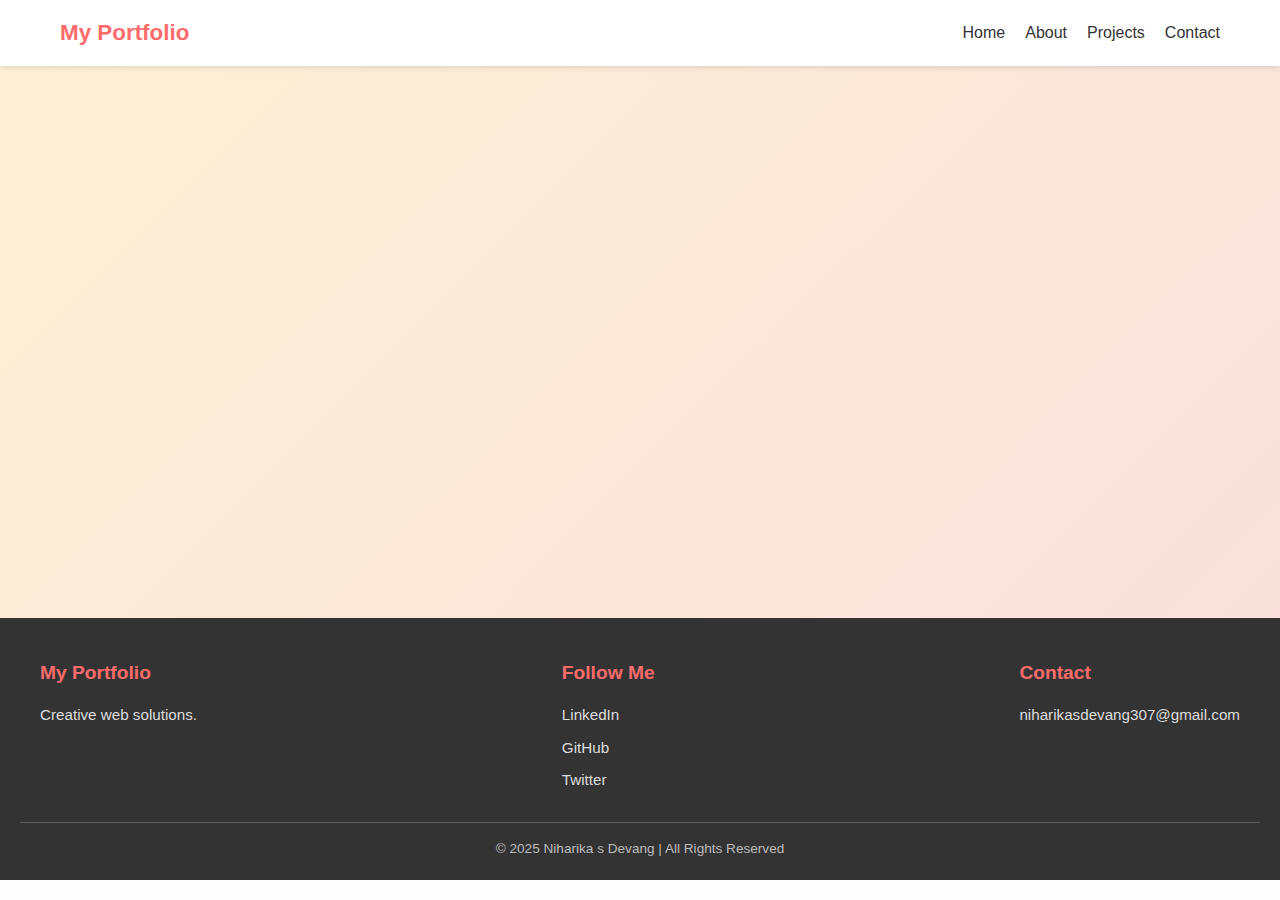
<file: index.html>
<!DOCTYPE html>
<html lang="en">
<head>
  <meta charset="UTF-8">
  <meta name="viewport" content="width=device-width, initial-scale=1.0">
  <title>My Portfolio</title>
  <link rel="stylesheet" href="style.css">
  <script defer src="script.js"></script>
</head>
<body>

  <!-- Navbar -->
  <header>
    <nav class="navbar">
      <div class="logo">My Portfolio</div>
      <ul class="nav-links" id="navLinks">
        <li><a href="index.html">Home</a></li>
        <li><a href="about.html">About</a></li>
        <li><a href="projects.html">Projects</a></li>
        <li><a href="contact.html">Contact</a></li>
      </ul>
      <div class="menu-toggle" id="menuToggle">&#9776;</div>
    </nav>
  </header>

  <!-- Hero Section -->
  <section class="hero">
    <div class="hero-content fade-in">
      <img src="profile pic.jpg" alt="Profile" class="profile-pic">
      <h1>Hello, I'm <span>Niharika s Devang</span></h1>
      <p>Frontend Developer | Web Designer | Problem Solver</p>
      <a href="projects.html" class="btn">View My Work</a>
    </div>
  </section>

  <!-- Footer -->
<footer>
  <div class="footer-container">
    <!-- Column 1 -->
    <div class="footer-section">
      <h3>My Portfolio</h3>
      <p>Creative web solutions.</p>
    </div>

    <!-- Column 2 -->
    <div class="footer-section">
      <h3>Follow Me</h3>
      <div class="social-links">
        <a href="https://linkedin.com" target="_blank">LinkedIn</a>
        <a href="https://github.com" target="_blank">GitHub</a>
        <a href="https://twitter.com" target="_blank">Twitter</a>
      </div>
    </div>

    <!-- Column 3 -->
    <div class="footer-section">
      <h3>Contact</h3>
      <p><a href="mailto:yourname@email.com">niharikasdevang307@gmail.com</a></p>
    </div>
  </div>

  <div class="footer-bottom">
    <p>&copy; 2025 Niharika s Devang | All Rights Reserved</p>
  </div>
</footer>

</body>
</html>
</file>
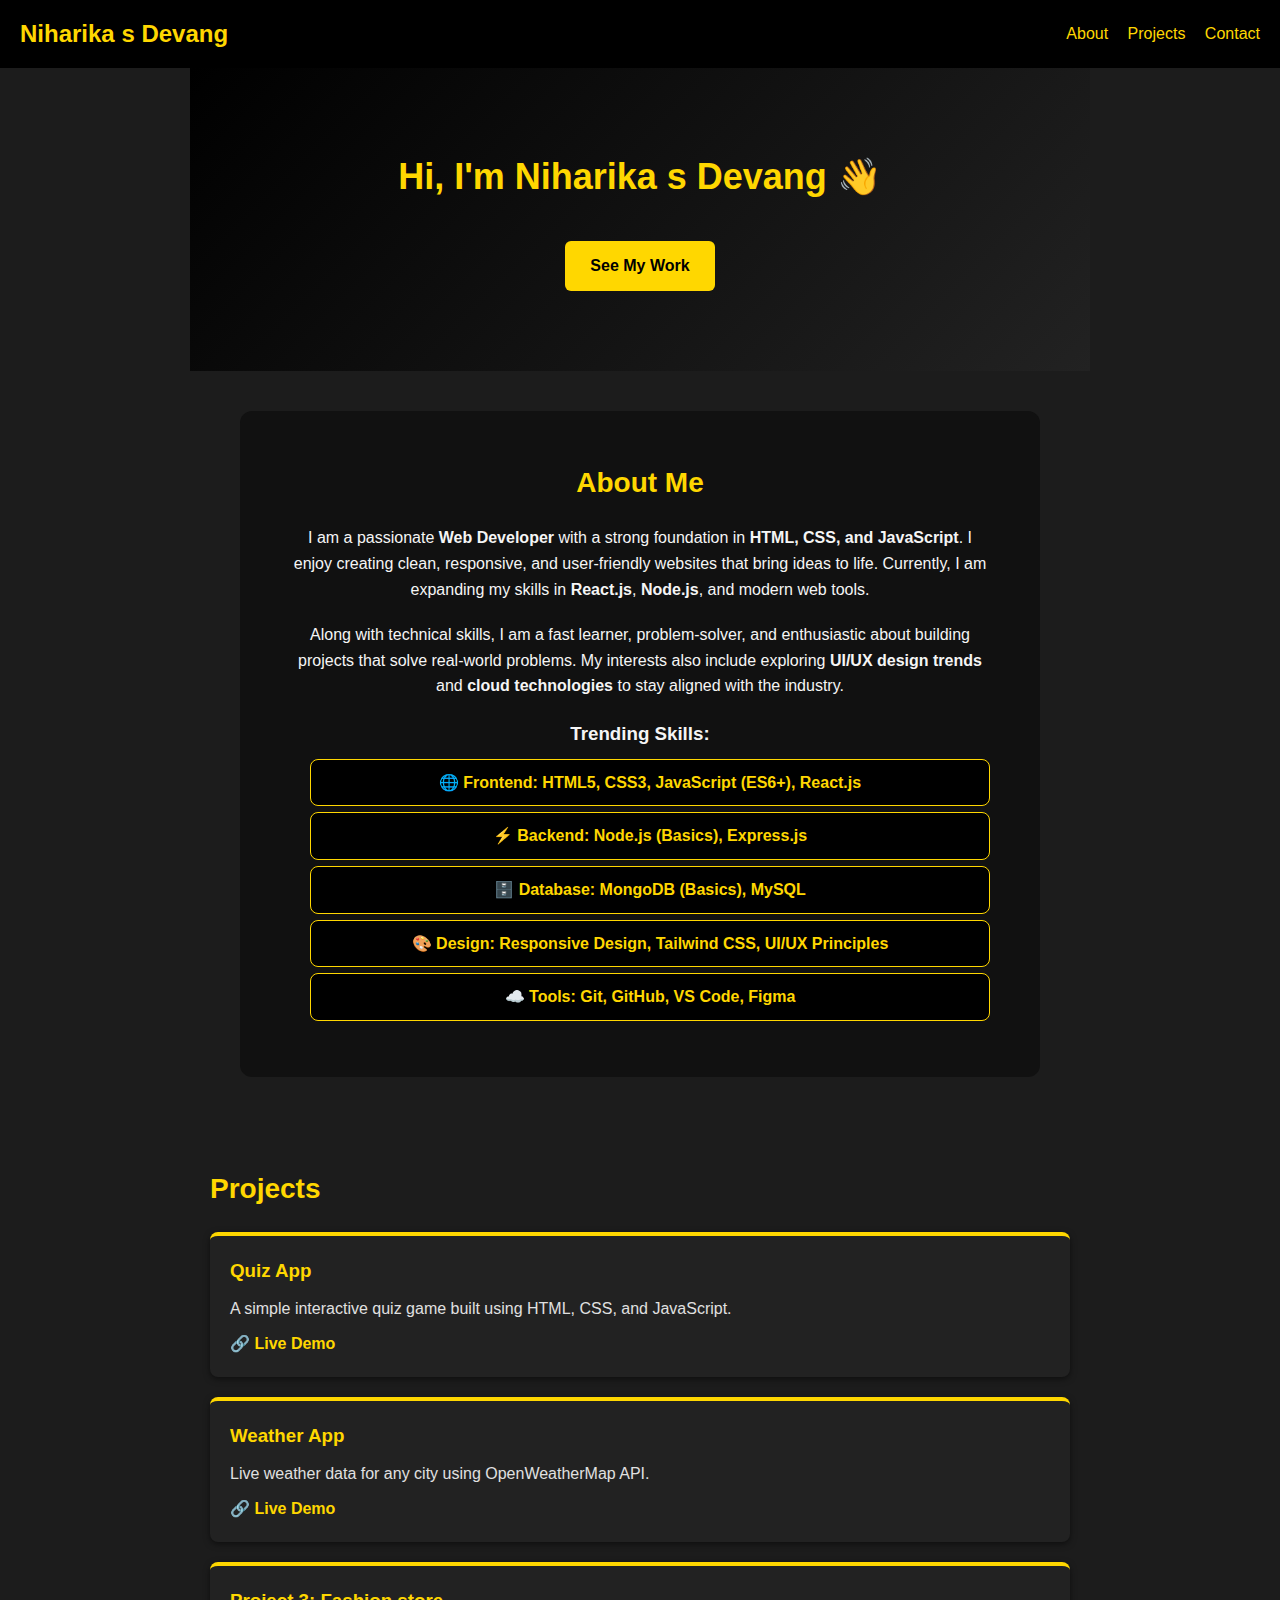
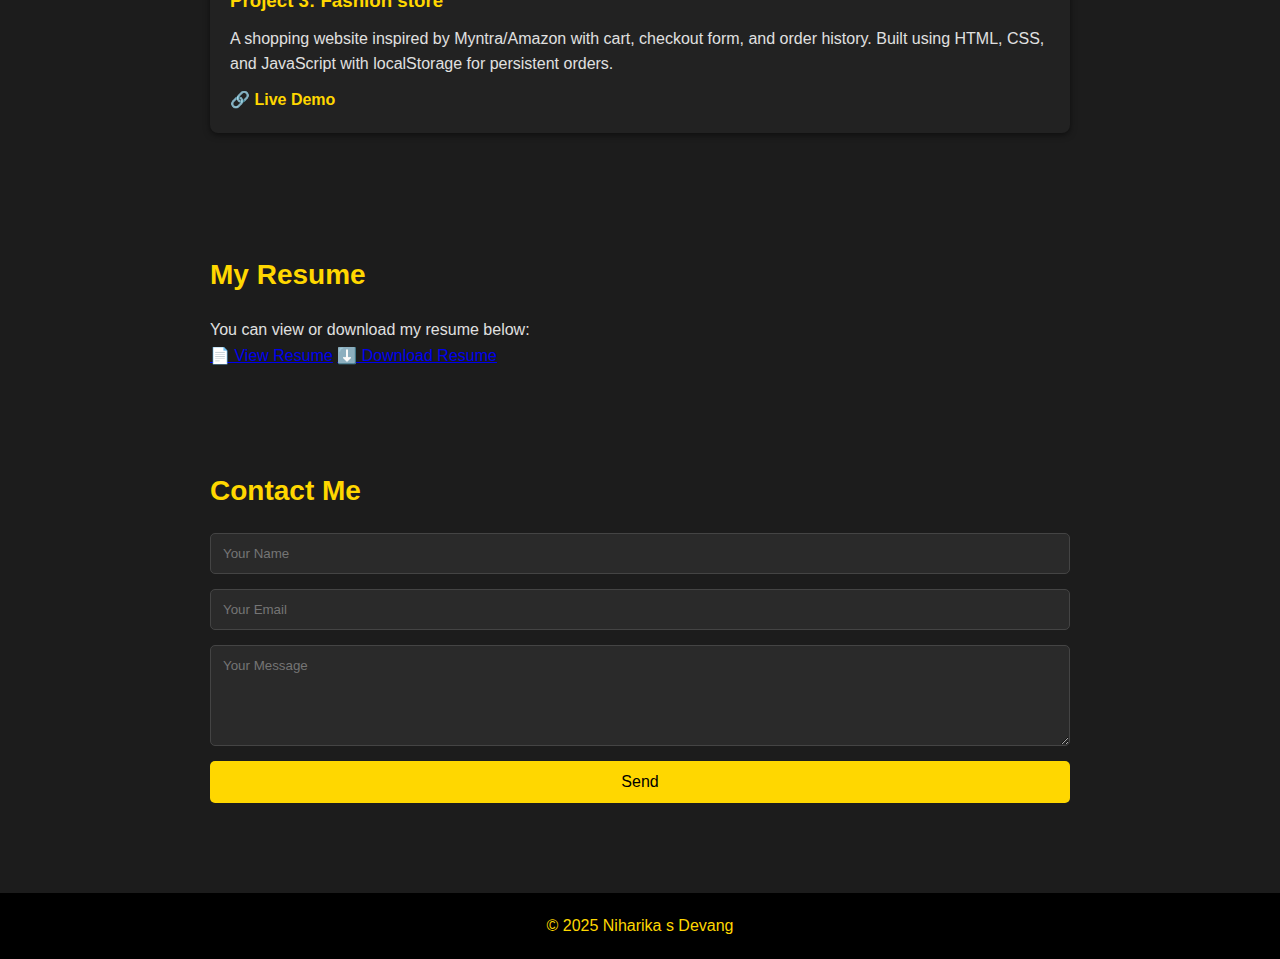
<file: project/index.html>
<!DOCTYPE html>
<html lang="en">
<head>
  <meta charset="UTF-8">
  <meta name="viewport" content="width=device-width, initial-scale=1.0">
  <title>My Portfolio</title>
  <!-- Link to CSS -->
  <link rel="stylesheet" href="style.css">
</head>
<body>
  <!-- Header with navigation -->
  <header>
    <h1>Niharika s Devang</h1>
    <nav>
      <a href="#about">About</a>
      <a href="#projects">Projects</a>
      <a href="#contact">Contact</a>
    </nav>
  </header>

  <!-- Hero Section -->
  <section class="hero">
    <h2>Hi, I'm Niharika s Devang 👋</h2>
    <a href="#projects">See My Work</a>
  </section>

  <!-- Placeholder sections (to be filled later) -->
  <section id="about">
  <h2>About Me</h2>
  <p>
    I am a passionate <strong>Web Developer</strong> with a strong foundation in 
    <strong>HTML, CSS, and JavaScript</strong>. I enjoy creating clean, responsive, 
    and user-friendly websites that bring ideas to life. Currently, I am expanding 
    my skills in <strong>React.js</strong>, <strong>Node.js</strong>, and modern web tools.
  </p>
  
  <p>
    Along with technical skills, I am a fast learner, problem-solver, and 
    enthusiastic about building projects that solve real-world problems. 
    My interests also include exploring <strong>UI/UX design trends</strong> 
    and <strong>cloud technologies</strong> to stay aligned with the industry.
  </p>
  
  <h3>Trending Skills:</h3>
  <ul>
    <li>🌐 Frontend: HTML5, CSS3, JavaScript (ES6+), React.js</li>
    <li>⚡ Backend: Node.js (Basics), Express.js</li>
    <li>🗄️ Database: MongoDB (Basics), MySQL</li>
    <li>🎨 Design: Responsive Design, Tailwind CSS, UI/UX Principles</li>
    <li>☁️ Tools: Git, GitHub, VS Code, Figma</li>
  </ul>
</section>


  <section id="projects">
     <h2>Projects</h2>

  <div class="project-card">
    <h3>Quiz App</h3>
    <p>A simple interactive quiz game built using HTML, CSS, and JavaScript.</p>
    <a href="projects/quiz app/index.html" target="_blank" class="btn">🔗 Live Demo</a>
  </div>

  <div class="project-card">
    <h3>Weather App</h3>
    <p>Live weather data for any city using OpenWeatherMap API.</p>
    <a href="projects/weather app/index.html" target="_blank" class="btn">🔗 Live Demo</a>
  </p>
  </div>

  <div class="project-card">
    <h3>Project 3: Fashion store</h3>
    <p>A shopping website inspired by Myntra/Amazon with cart, checkout form, and order history. Built using HTML, CSS, and JavaScript with localStorage for persistent orders.</p>
    <a href="projects/fashion store/index.html">🔗 Live Demo</a>
  </div>
  </section>
  <section id="resume">
  <h2>My Resume</h2>
  <p>You can view or download my resume below:</p>
  <a href="resume.pdf" target="_blank" class="btn">📄 View Resume</a>
  <a href="resume.pdf" download class="btn">⬇️ Download Resume</a>
</section>

  <!-- Contact Section -->
<section id="contact">
  <h2>Contact Me</h2>
  <form>
    <input type="text" placeholder="Your Name" required>
    <input type="email" placeholder="Your Email" required>
    <textarea placeholder="Your Message" rows="5" required></textarea>
    <button type="submit">Send</button>
  </form>
</section>
</p>
  </section>

  <!-- Footer -->
  <footer>
    <p>© 2025 Niharika s Devang</p>
  </footer>

  <!-- JavaScript file -->
  <script src="script.js"></script>
</body>
</html>
</file>
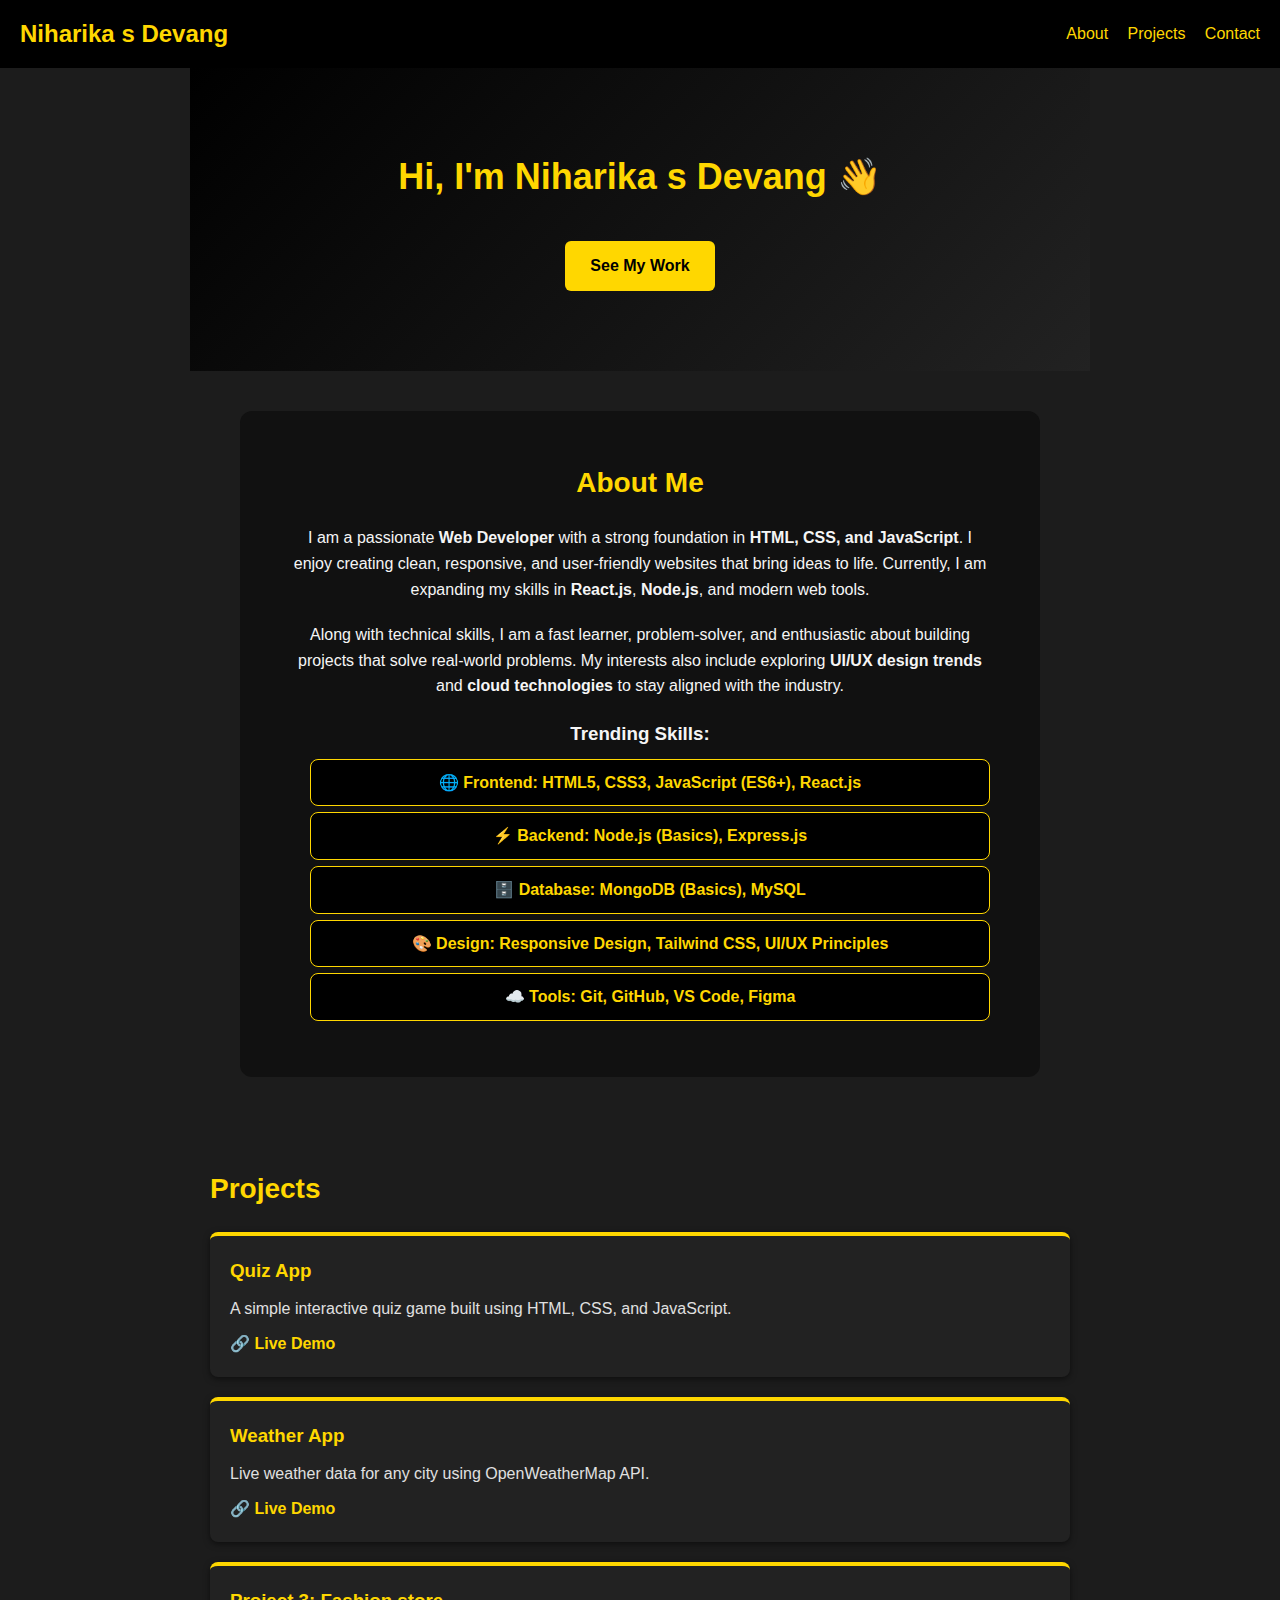
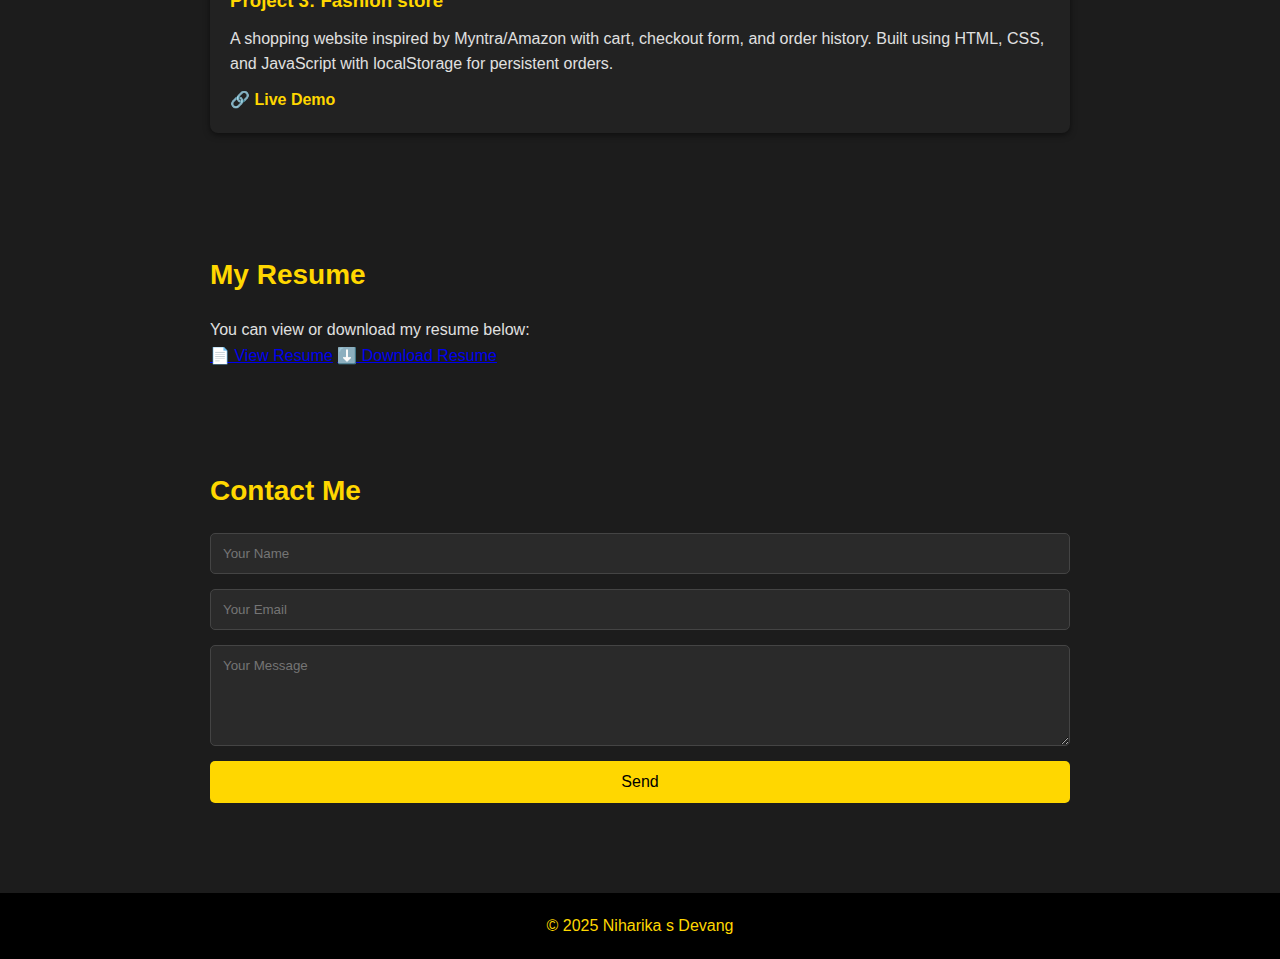
<file: website/project/index.html>
<!DOCTYPE html>
<html lang="en">
<head>
  <meta charset="UTF-8">
  <meta name="viewport" content="width=device-width, initial-scale=1.0">
  <title>My Portfolio</title>
  <!-- Link to CSS -->
  <link rel="stylesheet" href="style.css">
</head>
<body>
  <!-- Header with navigation -->
  <header>
    <h1>Niharika s Devang</h1>
    <nav>
      <a href="#about">About</a>
      <a href="#projects">Projects</a>
      <a href="#contact">Contact</a>
    </nav>
  </header>

  <!-- Hero Section -->
  <section class="hero">
    <h2>Hi, I'm Niharika s Devang 👋</h2>
    <a href="#projects">See My Work</a>
  </section>

  <!-- Placeholder sections (to be filled later) -->
  <section id="about">
  <h2>About Me</h2>
  <p>
    I am a passionate <strong>Web Developer</strong> with a strong foundation in 
    <strong>HTML, CSS, and JavaScript</strong>. I enjoy creating clean, responsive, 
    and user-friendly websites that bring ideas to life. Currently, I am expanding 
    my skills in <strong>React.js</strong>, <strong>Node.js</strong>, and modern web tools.
  </p>
  
  <p>
    Along with technical skills, I am a fast learner, problem-solver, and 
    enthusiastic about building projects that solve real-world problems. 
    My interests also include exploring <strong>UI/UX design trends</strong> 
    and <strong>cloud technologies</strong> to stay aligned with the industry.
  </p>
  
  <h3>Trending Skills:</h3>
  <ul>
    <li>🌐 Frontend: HTML5, CSS3, JavaScript (ES6+), React.js</li>
    <li>⚡ Backend: Node.js (Basics), Express.js</li>
    <li>🗄️ Database: MongoDB (Basics), MySQL</li>
    <li>🎨 Design: Responsive Design, Tailwind CSS, UI/UX Principles</li>
    <li>☁️ Tools: Git, GitHub, VS Code, Figma</li>
  </ul>
</section>


  <section id="projects">
     <h2>Projects</h2>

  <div class="project-card">
    <h3>Quiz App</h3>
    <p>A simple interactive quiz game built using HTML, CSS, and JavaScript.</p>
    <a href="projects/quiz app/index.html" target="_blank" class="btn">🔗 Live Demo</a>
  </div>

  <div class="project-card">
    <h3>Weather App</h3>
    <p>Live weather data for any city using OpenWeatherMap API.</p>
    <a href="projects/weather app/index.html" target="_blank" class="btn">🔗 Live Demo</a>
  </p>
  </div>

  <div class="project-card">
    <h3>Project 3: Fashion store</h3>
    <p>A shopping website inspired by Myntra/Amazon with cart, checkout form, and order history. Built using HTML, CSS, and JavaScript with localStorage for persistent orders.</p>
    <a href="projects/fashion store/index.html">🔗 Live Demo</a>
  </div>
  </section>
  <section id="resume">
  <h2>My Resume</h2>
  <p>You can view or download my resume below:</p>
  <a href="niharika s devang.pdf" target="_blank" class="btn">📄 View Resume</a>
  <a href="niharika s devang.pdf" download class="btn">⬇️ Download Resume</a>
</section>

  <!-- Contact Section -->
<section id="contact">
  <h2>Contact Me</h2>
  <form>
    <input type="text" placeholder="Your Name" required>
    <input type="email" placeholder="Your Email" required>
    <textarea placeholder="Your Message" rows="5" required></textarea>
    <button type="submit">Send</button>
  </form>
</section>
</p>
  </section>

  <!-- Footer -->
  <footer>
    <p>© 2025 Niharika s Devang</p>
  </footer>

  <!-- JavaScript file -->
  <script src="script.js"></script>
</body>
</html>
</file>
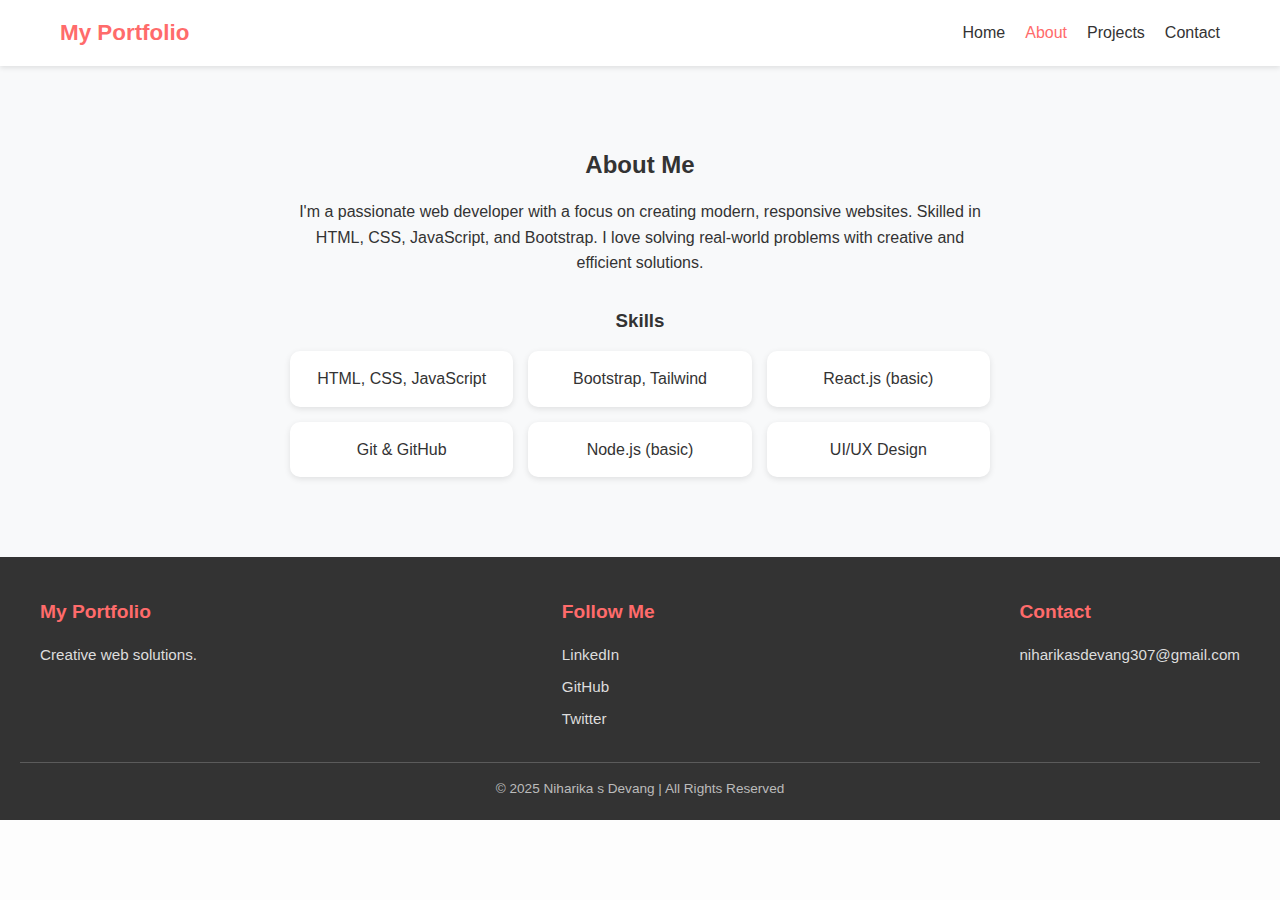
<file: about.html>
<!DOCTYPE html>
<html lang="en">
<head>
  <meta charset="UTF-8">
  <meta name="viewport" content="width=device-width, initial-scale=1.0">
  <title>About Me</title>
  <link rel="stylesheet" href="style.css">
</head>
<body>

  <!-- Navbar -->
  <header>
    <nav class="navbar">
      <div class="logo">My Portfolio</div>
      <ul class="nav-links" id="navLinks">
        <li><a href="index.html">Home</a></li>
        <li><a href="about.html" class="active">About</a></li>
        <li><a href="projects.html">Projects</a></li>
        <li><a href="contact.html">Contact</a></li>
      </ul>
      <div class="menu-toggle" id="menuToggle">&#9776;</div>
    </nav>
  </header>

  <!-- About Section -->
  <section class="about">
    <h2>About Me</h2>
    <p>I'm a passionate web developer with a focus on creating modern, responsive websites. Skilled in HTML, CSS, JavaScript, and Bootstrap. I love solving real-world problems with creative and efficient solutions.</p>
    
    <h3>Skills</h3>
    <ul class="skills">
      <li>HTML, CSS, JavaScript</li>
      <li>Bootstrap, Tailwind</li>
      <li>React.js (basic)</li>
      <li>Git & GitHub</li>
      <li>Node.js (basic)</li> 
      <li>UI/UX Design</li>   
    </ul>
  </section>

  <!-- Footer -->
   <!-- Footer -->
<footer>
  <div class="footer-container">
    <!-- Column 1 -->
    <div class="footer-section">
      <h3>My Portfolio</h3>
      <p>Creative web solutions.</p>
    </div>

    <!-- Column 2 -->
    <div class="footer-section">
      <h3>Follow Me</h3>
      <div class="social-links">
        <a href="https://linkedin.com" target="_blank">LinkedIn</a>
        <a href="https://github.com" target="_blank">GitHub</a>
        <a href="https://twitter.com" target="_blank">Twitter</a>
      </div>
    </div>

    <!-- Column 3 -->
    <div class="footer-section">
      <h3>Contact</h3>
      <p><a href="mailto:yourname@email.com">niharikasdevang307@gmail.com</a></p>
    </div>
  </div>

  <div class="footer-bottom">
    <p>&copy; 2025 Niharika s Devang | All Rights Reserved</p>
  </div>
</footer>

</body>
</html>
</file>
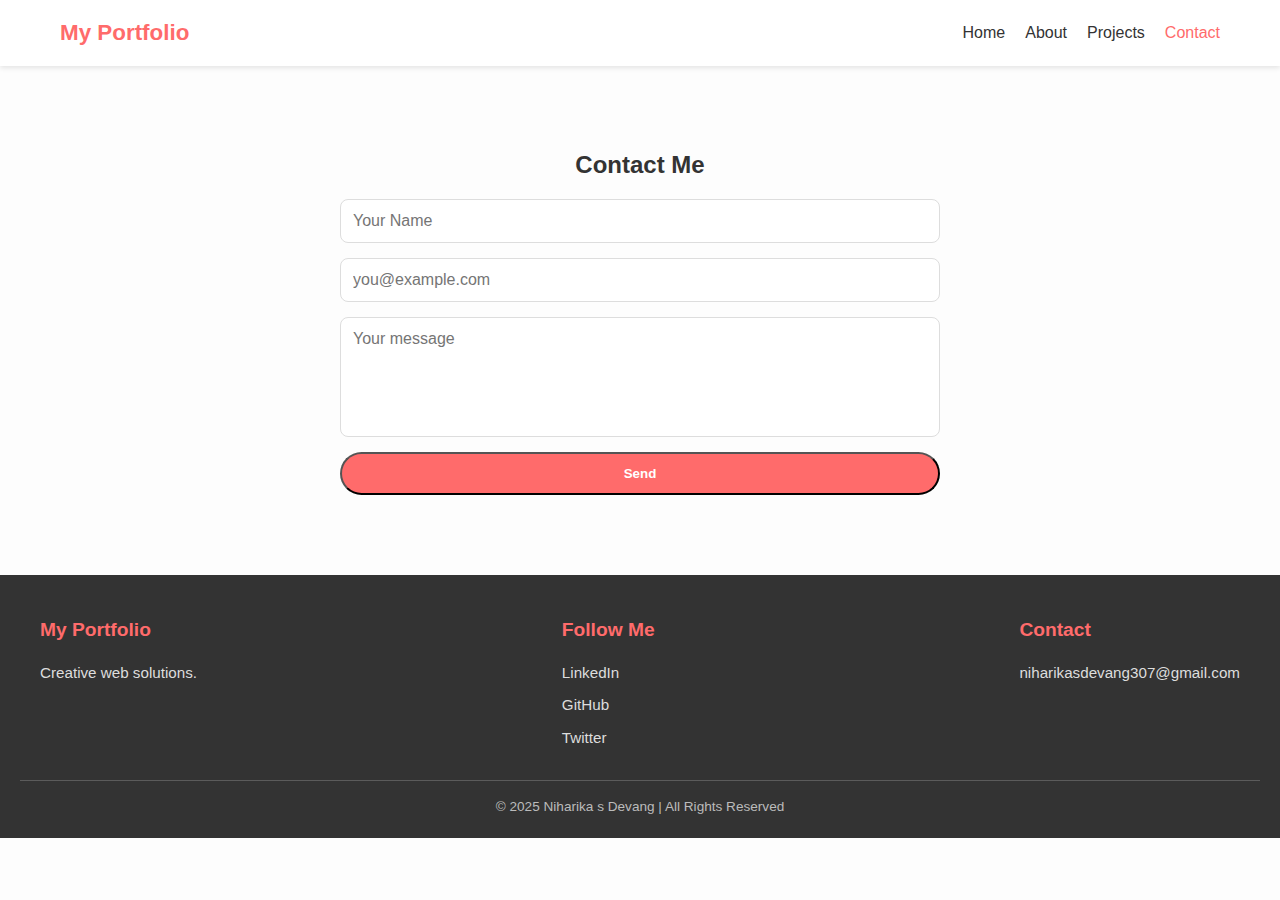
<file: contact.html>
<!DOCTYPE html>
<html lang="en">
<head>
  <meta charset="UTF-8">
  <meta name="viewport" content="width=device-width, initial-scale=1.0">
  <title>Contact Me</title>
  <link rel="stylesheet" href="style.css">
</head>
<body>

  <!-- Navbar -->
  <header>
    <nav class="navbar">
      <div class="logo">My Portfolio</div>
      <ul class="nav-links" id="navLinks">
        <li><a href="index.html">Home</a></li>
        <li><a href="about.html">About</a></li>
        <li><a href="projects.html">Projects</a></li>
        <li><a href="contact.html" class="active">Contact</a></li>
      </ul>
      <div class="menu-toggle" id="menuToggle">&#9776;</div>
    </nav>
  </header>

  <!-- Contact Section -->
  <section class="contact">
    <h2>Contact Me</h2>
    <form action="https://formspree.io/f/mdklqeoy" method="post">
      <input type="text" placeholder="Your Name" name="name" required>
      <input type="email" placeholder="you@example.com" name="email" required>
      <textarea placeholder="Your message" name="message" required></textarea>
      <button type="submit" class="btn">Send</button>
    </form>
  </section>

  <!-- Footer -->
<footer>
  <div class="footer-container">
    <!-- Column 1 -->
    <div class="footer-section">
      <h3>My Portfolio</h3>
      <p>Creative web solutions.</p>
    </div>

    <!-- Column 2 -->
    <div class="footer-section">
      <h3>Follow Me</h3>
      <div class="social-links">
        <a href="https://linkedin.com" target="_blank">LinkedIn</a>
        <a href="https://github.com" target="_blank">GitHub</a>
        <a href="https://twitter.com" target="_blank">Twitter</a>
      </div>
    </div>

    <!-- Column 3 -->
    <div class="footer-section">
      <h3>Contact</h3>
      <p><a href="mailto:yourname@email.com">niharikasdevang307@gmail.com</a></p>
    </div>
  </div>

  <div class="footer-bottom">
    <p>&copy; 2025 Niharika s Devang | All Rights Reserved</p>
  </div>
</footer>

</body>
</html>
</file>
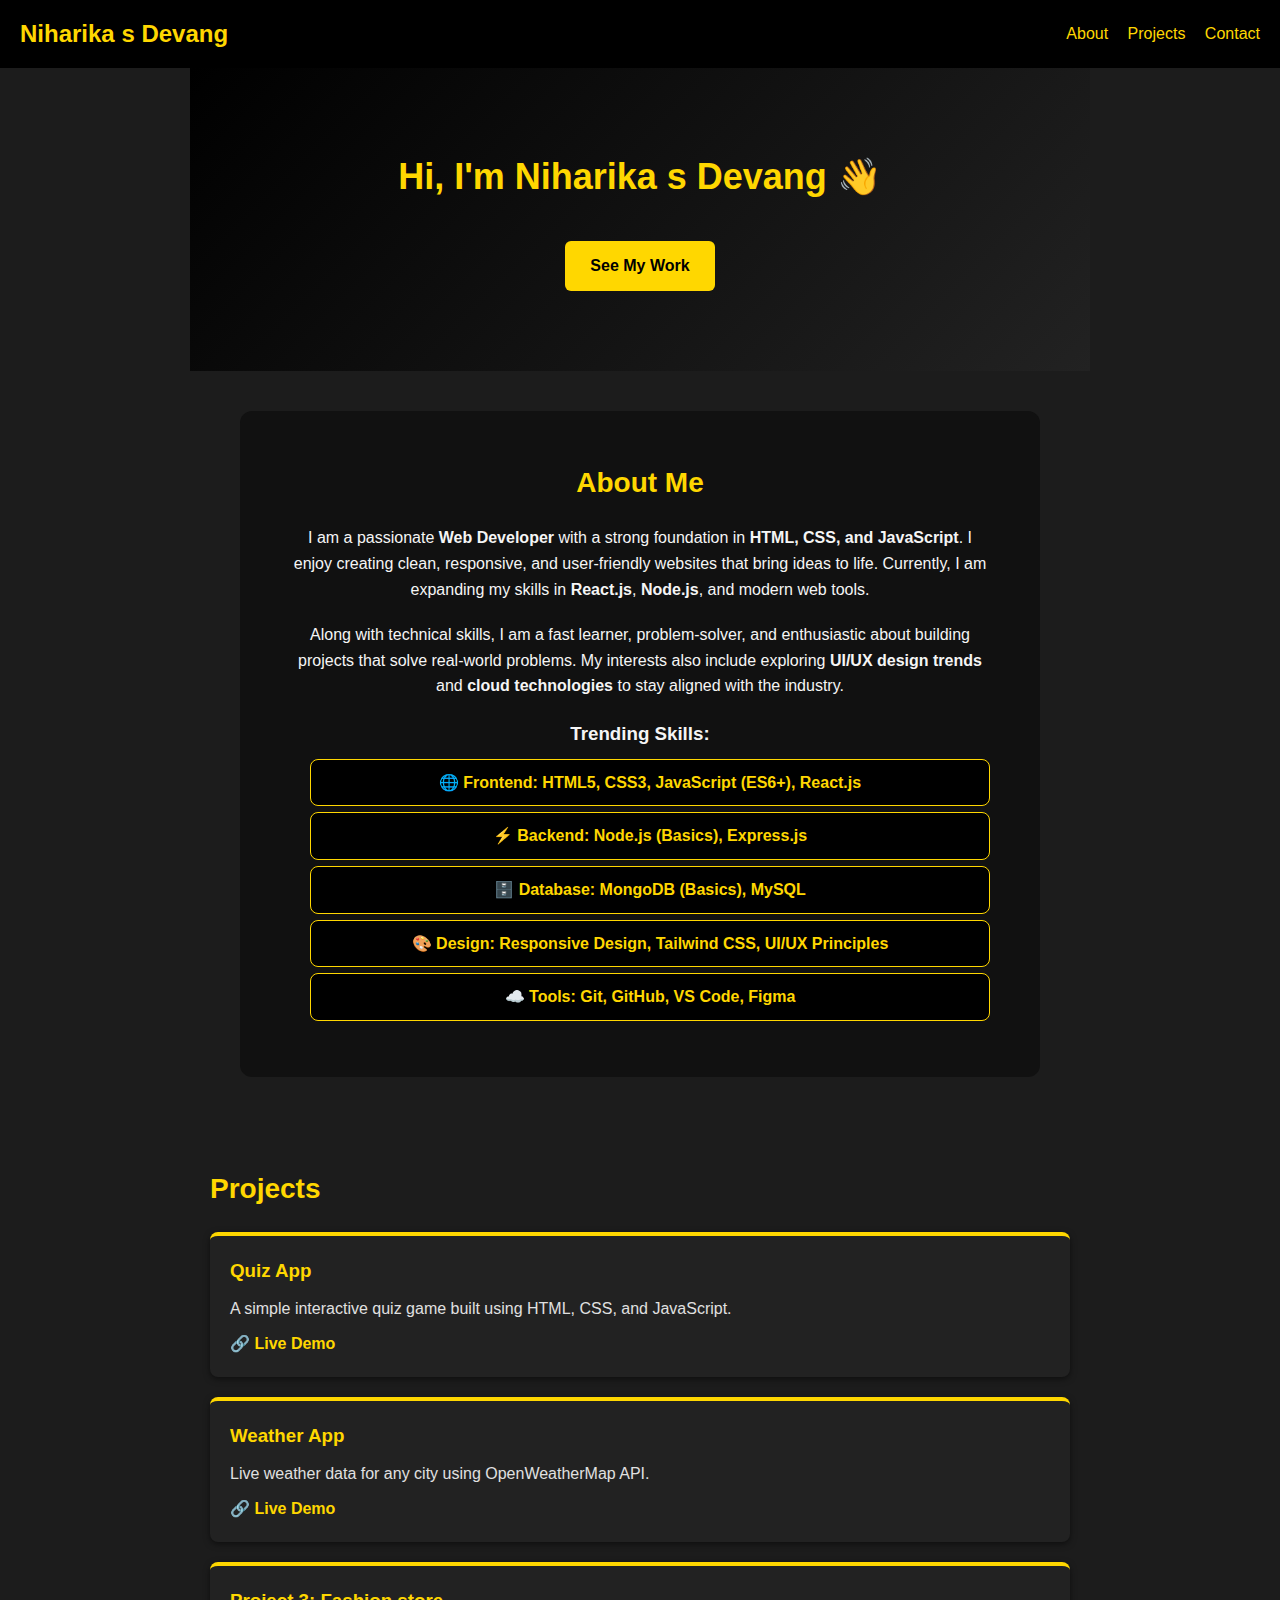
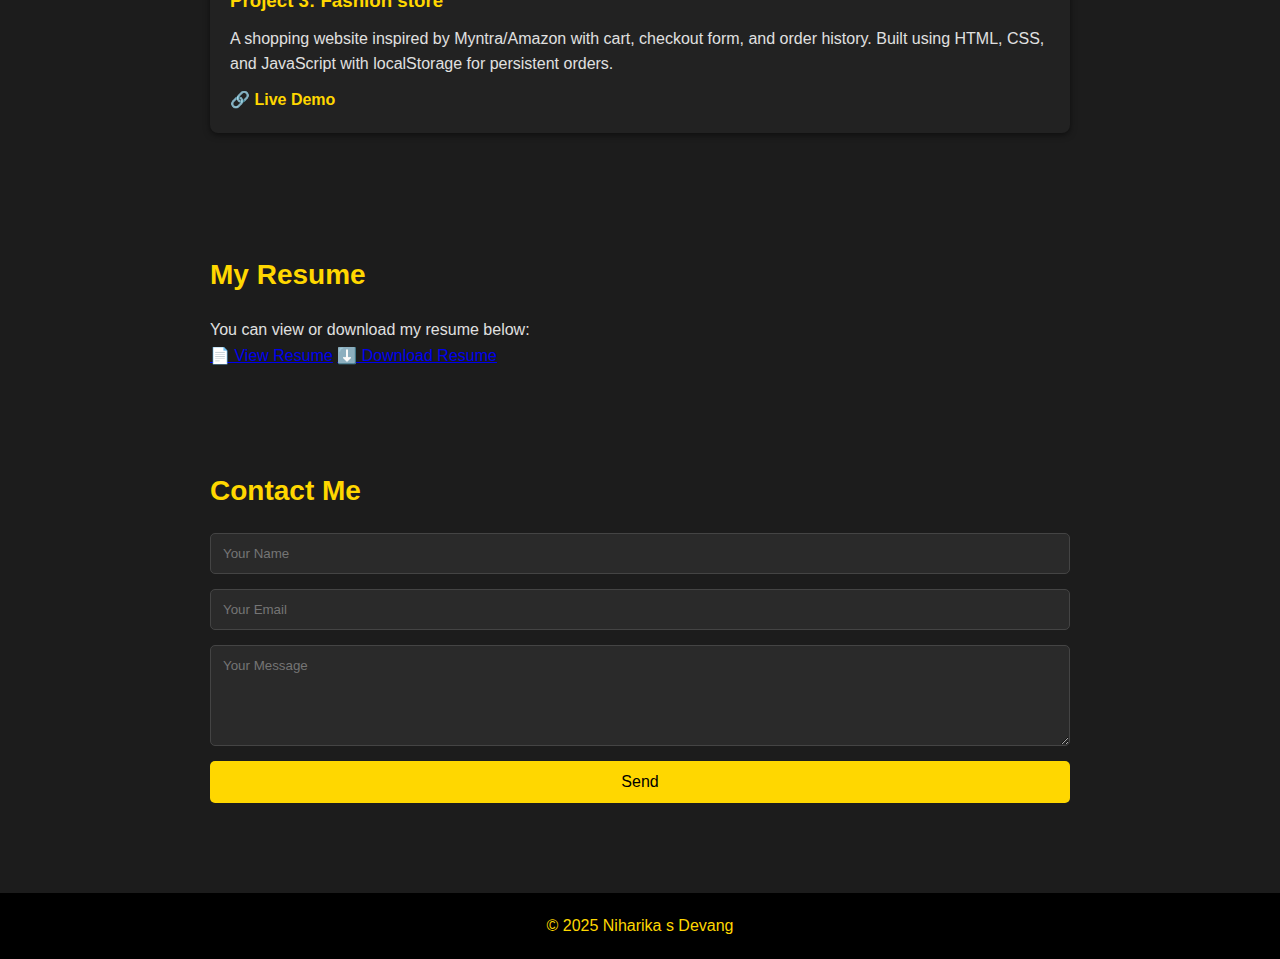
<file: index1.html>
<!DOCTYPE html>
<html lang="en">
<head>
  <meta charset="UTF-8">
  <meta name="viewport" content="width=device-width, initial-scale=1.0">
  <title>My Portfolio</title>
  <!-- Link to CSS -->
  <link rel="stylesheet" href="style1.css">
</head>
<body>
  <!-- Header with navigation -->
  <header>
    <h1>Niharika s Devang</h1>
    <nav>
      <a href="#about">About</a>
      <a href="#projects">Projects</a>
      <a href="#contact">Contact</a>
    </nav>
  </header>

  <!-- Hero Section -->
  <section class="hero">
    <h2>Hi, I'm Niharika s Devang 👋</h2>
    <a href="#projects">See My Work</a>
  </section>

  <!-- Placeholder sections (to be filled later) -->
  <section id="about">
  <h2>About Me</h2>
  <p>
    I am a passionate <strong>Web Developer</strong> with a strong foundation in 
    <strong>HTML, CSS, and JavaScript</strong>. I enjoy creating clean, responsive, 
    and user-friendly websites that bring ideas to life. Currently, I am expanding 
    my skills in <strong>React.js</strong>, <strong>Node.js</strong>, and modern web tools.
  </p>
  
  <p>
    Along with technical skills, I am a fast learner, problem-solver, and 
    enthusiastic about building projects that solve real-world problems. 
    My interests also include exploring <strong>UI/UX design trends</strong> 
    and <strong>cloud technologies</strong> to stay aligned with the industry.
  </p>
  
  <h3>Trending Skills:</h3>
  <ul>
    <li>🌐 Frontend: HTML5, CSS3, JavaScript (ES6+), React.js</li>
    <li>⚡ Backend: Node.js (Basics), Express.js</li>
    <li>🗄️ Database: MongoDB (Basics), MySQL</li>
    <li>🎨 Design: Responsive Design, Tailwind CSS, UI/UX Principles</li>
    <li>☁️ Tools: Git, GitHub, VS Code, Figma</li>
  </ul>
</section>


  <section id="projects">
     <h2>Projects</h2>

  <div class="project-card">
    <h3>Quiz App</h3>
    <p>A simple interactive quiz game built using HTML, CSS, and JavaScript.</p>
    <a href="projects/quiz app/index.html" target="_blank" class="btn">🔗 Live Demo</a>
  </div>

  <div class="project-card">
    <h3>Weather App</h3>
    <p>Live weather data for any city using OpenWeatherMap API.</p>
    <a href="projects/weather app/index.html" target="_blank" class="btn">🔗 Live Demo</a>
  </p>
  </div>

  <div class="project-card">
    <h3>Project 3: Fashion store</h3>
    <p>A shopping website inspired by Myntra/Amazon with cart, checkout form, and order history. Built using HTML, CSS, and JavaScript with localStorage for persistent orders.</p>
    <a href="projects/fashion store/index.html">🔗 Live Demo</a>
  </div>
  </section>
  <section id="resume">
  <h2>My Resume</h2>
  <p>You can view or download my resume below:</p>
  <a href="niharika s devang.pdf" target="_blank" class="btn">📄 View Resume</a>
  <a href="niharika s devang.pdf" download class="btn">⬇️ Download Resume</a>
</section>

  <!-- Contact Section -->
<section id="contact">
  <h2>Contact Me</h2>
  <form>
    <input type="text" placeholder="Your Name" required>
    <input type="email" placeholder="Your Email" required>
    <textarea placeholder="Your Message" rows="5" required></textarea>
    <button type="submit">Send</button>
  </form>
</section>
</p>
  </section>

  <!-- Footer -->
  <footer>
    <p>© 2025 Niharika s Devang</p>
  </footer>

  <!-- JavaScript file -->
  <script src="script.js"></script>
</body>
</html>
</file>
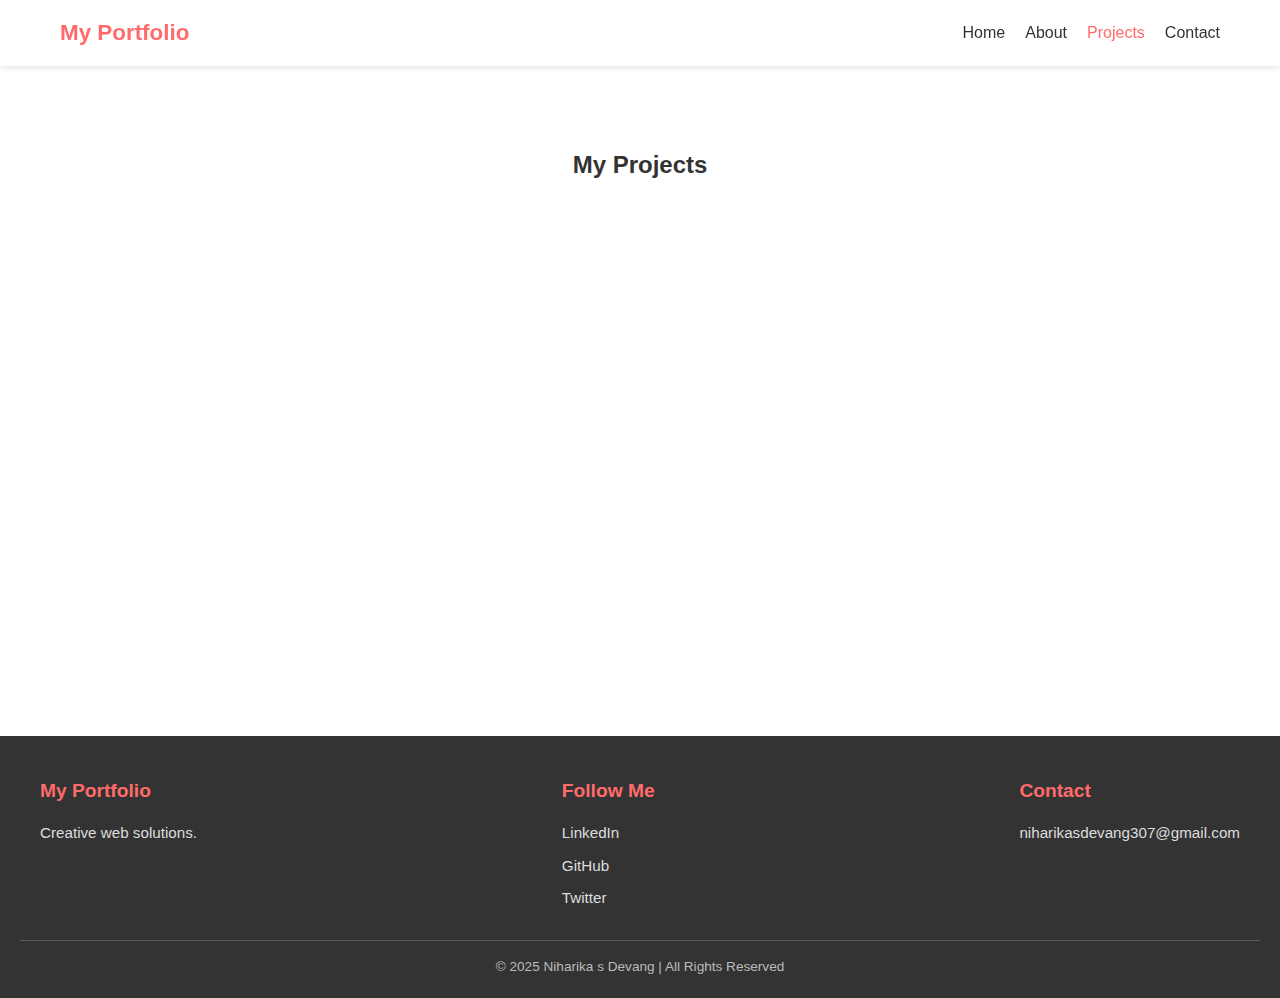
<file: projects.html>
<!DOCTYPE html>
<html lang="en">
<head>
  <meta charset="UTF-8">
  <meta name="viewport" content="width=device-width, initial-scale=1.0">
  <title>My Projects</title>
  <link rel="stylesheet" href="style.css">
</head>
<body>

  <!-- Navbar -->
  <header>
    <nav class="navbar">
      <div class="logo">My Portfolio</div>
      <ul class="nav-links" id="navLinks">
        <li><a href="index.html">Home</a></li>
        <li><a href="about.html">About</a></li>
        <li><a href="projects.html" class="active">Projects</a></li>
        <li><a href="contact.html">Contact</a></li>
      </ul>
      <div class="menu-toggle" id="menuToggle">&#9776;</div>
    </nav>
  </header>

  <!-- Projects Section -->
  <section class="projects">
    <h2>My Projects</h2>
    
    <div class="project-card fade-in">
      <h3>Fashion Store Website</h3>
      <p>An e-commerce site built with HTML, CSS, Bootstrap and JavaScript. Fully responsive with cart functionality.</p>
      <a href="../projects/fashion%store/index.html" target="_blank" class="btn">Live Demo</a>
    </div>

    <div class="project-card fade-in">
      <h3>Portfolio Website</h3>
      <p>A personal portfolio website built with HTML, CSS, Bootstrap, and JavaScript to showcase skills and projects.</p>
      <a href="../index.html" target="_blank" class="btn">Live Demo</a>
    </div>

  </section>

<!-- Footer -->
<footer>
  <div class="footer-container">
    <!-- Column 1 -->
    <div class="footer-section">
      <h3>My Portfolio</h3>
      <p>Creative web solutions.</p>
    </div>

    <!-- Column 2 -->
    <div class="footer-section">
      <h3>Follow Me</h3>
      <div class="social-links">
        <a href="https://linkedin.com" target="_blank">LinkedIn</a>
        <a href="https://github.com" target="_blank">GitHub</a>
        <a href="https://twitter.com" target="_blank">Twitter</a>
      </div>
    </div>

    <!-- Column 3 -->
    <div class="footer-section">
      <h3>Contact</h3>
      <p><a href="mailto:yourname@email.com">niharikasdevang307@gmail.com</a></p>
    </div>
  </div>

  <div class="footer-bottom">
    <p>&copy; 2025 Niharika s Devang | All Rights Reserved</p>
  </div>
</footer>

</body>
</html>
</file>
<file: style.css>
/* --------------------
   Global Styles
-------------------- */
* {
  margin: 0;
  padding: 0;
  box-sizing: border-box;
  font-family: "Segoe UI", Tahoma, Geneva, Verdana, sans-serif;
}

body {
  background: #fdfdfd;
  color: #333;
  line-height: 1.6;
}

h1, h2, h3 {
  margin-bottom: 15px;
  font-weight: 600;
}

a {
  text-decoration: none;
  color: inherit;
}

section {
  padding: 80px 20px;
  text-align: center;
}

/* --------------------
   Navbar
-------------------- */
header {
  background: #fff;
  box-shadow: 0 2px 5px rgba(0,0,0,0.1);
  position: sticky;
  top: 0;
  z-index: 1000;
}

.navbar {
  max-width: 1200px;
  margin: auto;
  display: flex;
  justify-content: space-between;
  align-items: center;
  padding: 15px 20px;
}

.logo {
  font-size: 1.4rem;
  font-weight: bold;
  color: #ff6b6b;
}

.nav-links {
  list-style: none;
  display: flex;
  gap: 20px;
}

.nav-links li a {
  color: #333;
  font-weight: 500;
  transition: color 0.3s;
}

.nav-links li a:hover,
.nav-links li a.active {
  color: #ff6b6b;
}

.menu-toggle {
  display: none;
  font-size: 1.8rem;
  cursor: pointer;
}

/* --------------------
   Hero Section
-------------------- */
.hero {
  background: linear-gradient(135deg, #fdf0d5, #fae1dd);
  padding: 100px 20px;
  display: flex;
  justify-content: center;
  align-items: center;
}

.hero-content {
  max-width: 700px;
  text-align: center;
  animation: fadeInUp 1s ease-in-out;
}

.hero h1 {
  font-size: 2.5rem;
  margin: 20px 0;
}

.hero h1 span {
  color: #0077b6;
}

.hero p {
  margin-bottom: 20px;
  font-size: 1.2rem;
}

.profile-pic {
  width: 120px;
  height: 120px;
  border-radius: 50%;
  margin-bottom: 20px;
}

/* --------------------
   Buttons
-------------------- */
.btn {
  display: inline-block;
  padding: 12px 24px;
  border-radius: 25px;
  background: #ff6b6b;
  color: #fff;
  font-weight: bold;
  transition: transform 0.3s, background 0.3s;
}

.btn:hover {
  background: #e63946;
  transform: translateY(-3px);
}

/* --------------------
   About Section
-------------------- */
.about {
  background: #f8f9fa;
  padding: 80px 20px;
}

.about p {
  max-width: 700px;
  margin: 0 auto 30px;
}

.skills {
  list-style: none;
  display: grid;
  grid-template-columns: repeat(auto-fit, minmax(200px, 1fr));
  gap: 15px;
  max-width: 700px;
  margin: auto;
}

.skills li {
  background: #fff;
  padding: 15px;
  border-radius: 10px;
  box-shadow: 0 2px 6px rgba(0,0,0,0.1);
  transition: transform 0.3s;
}

.skills li:hover {
  transform: translateY(-5px);
}

/* --------------------
   Projects Section
-------------------- */
.projects {
  background: #fff;
}

.project-card {
  background: #fdf0d5;
  padding: 25px;
  margin: 20px auto;
  border-radius: 15px;
  max-width: 600px;
  box-shadow: 0 4px 8px rgba(0,0,0,0.1);
  transition: transform 0.3s;
}

.project-card:hover {
  transform: scale(1.03);
}

.project-card h3 {
  margin-bottom: 10px;
  color: #0077b6;
}

.project-card p {
  margin-bottom: 15px;
}

/* --------------------
   Contact Section
-------------------- */
.contact form {
  max-width: 600px;
  margin: auto;
  display: flex;
  flex-direction: column;
  gap: 15px;
}

.contact input,
.contact textarea {
  padding: 12px;
  border: 1px solid #ddd;
  border-radius: 8px;
  font-size: 1rem;
}

.contact textarea {
  height: 120px;
  resize: none;
}

/* --------------------
   Footer
-------------------- */
footer {
  background: #333;
  color: #fff;
  padding: 20px;
  text-align: center;
}

/* --------------------
   Animations
-------------------- */
.fade-in {
  opacity: 0;
  transform: translateY(20px);
  animation: fadeInUp 1s forwards;
}

@keyframes fadeInUp {
  to {
    opacity: 1;
    transform: translateY(0);
  }
}

/* --------------------
   Responsive Styles
-------------------- */
@media (max-width: 768px) {
  .nav-links {
    position: absolute;
    top: 60px;
    right: -100%;
    flex-direction: column;
    background: #fff;
    width: 200px;
    text-align: right;
    padding: 20px;
    box-shadow: 0 5px 10px rgba(0,0,0,0.1);
    transition: right 0.3s ease-in-out;
  }

  .nav-links.show {
    right: 0;
  }

  .menu-toggle {
    display: block;
  }

  .hero h1 {
    font-size: 2rem;
  }

  section {
    padding: 60px 15px;
  }
}

/* --------------------
   Footer (Improved)
-------------------- */
footer {
  background: #333;
  color: #fff;
  padding: 40px 20px 20px;
}

.footer-container {
  max-width: 1200px;
  margin: auto;
  display: flex;
  justify-content: space-between;
  flex-wrap: wrap;
  gap: 30px;
  text-align: left;
}

.footer-section h3 {
  margin-bottom: 15px;
  font-size: 1.2rem;
  color: #ff6b6b;
}

.footer-section p,
.footer-section a {
  color: #ddd;
  font-size: 0.95rem;
  transition: color 0.3s;
}

.footer-section a:hover {
  color: #fff;
}

.social-links {
  display: flex;
  flex-direction: column;
  gap: 8px;
}

.footer-bottom {
  margin-top: 30px;
  text-align: center;
  font-size: 0.85rem;
  color: #bbb;
  border-top: 1px solid rgba(255,255,255,0.2);
  padding-top: 15px;
}

/* Mobile */
@media (max-width: 768px) {
  .footer-container {
    flex-direction: column;
    text-align: center;
  }
  .social-links {
    flex-direction: row;
    justify-content: center;
    gap: 15px;
  }
}

.menu {
    position: absolute;
    top: 50px;     /* adjust as needed */
    right: 0;      /* align to right edge of screen */
    width: 100%;   /* full width on mobile */
}
@media screen and (max-width: 768px) {
    nav ul {
        flex-direction: column; /* vertical menu */
        width: 100%;           /* full width */
    }

    nav ul li a {
        padding: 10px 20px;    /* adjust padding so it fits */
    }
}
</file>
<file: project/style.css>
/* ===== Global Reset ===== */
* {
  margin: 0;
  padding: 0;
  box-sizing: border-box;
  font-family: Arial, sans-serif;
}

body {
  line-height: 1.6;
  background: #1C1C1C; /* dark background */
  color: #E0E0E0;       /* light gray text */
}

/* ===== Header ===== */
header {
  background: #000000; /* black header */
  color: #FFD700; /* gold text */
  padding: 15px 20px;
  display: flex;
  justify-content: space-between;
  align-items: center;
  position: sticky;
  top: 0;
  z-index: 100;
}

header h1 {
  font-size: 24px;
}

header nav a {
  color: #FFD700; /* gold links */
  margin-left: 15px;
  text-decoration: none;
  font-size: 16px;
  transition: color 0.3s ease;
}

header nav a:hover {
  color: #FFA500; /* darker gold on hover */
}

/* ===== Hero Section ===== */
.hero {
  text-align: center;
  padding: 80px 20px;
  background: linear-gradient(135deg, #000000, #222222); /* subtle black gradient */
  color: #FFD700; /* gold text */
}

.hero h2 {
  font-size: 36px;
  margin-bottom: 15px;
}

.hero p {
  font-size: 18px;
}

.hero a {
  display: inline-block;
  margin-top: 20px;
  padding: 12px 25px;
  background: #FFD700; /* gold button */
  color: #000000; /* black text */
  text-decoration: none;
  border-radius: 6px;
  font-weight: bold;
  transition: background 0.3s ease, color 0.3s ease;
}

.hero a:hover {
  background: #FFA500; /* darker gold hover */
  color: #FFFFFF;
}

/* ===== Sections ===== */
section {
  padding: 50px 20px;
  max-width: 900px;
  margin: auto;
}

h2 {
  margin-bottom: 20px;
  color: #FFD700; /* gold headings */
  font-size: 28px;
}

/* About Section */
#about p {
  margin-bottom: 15px;
  font-size: 16px;
}

#about ul {
  list-style: disc;
  margin-left: 20px;
  margin-top: 10px;
}

/* ===== Projects Section ===== */
.project-card {
  background: #222222; /* dark card background */
  padding: 20px;
  margin-bottom: 20px;
  border-radius: 8px;
  box-shadow: 0 2px 6px rgba(0,0,0,0.5);
  border-top: 4px solid #FFD700; /* gold highlight */
  transition: transform 0.3s ease, box-shadow 0.3s ease;
}

.project-card:hover {
  transform: translateY(-5px);
  box-shadow: 0 6px 15px rgba(0,0,0,0.8);
}

.project-card h3 {
  margin-bottom: 10px;
  color: #FFD700; /* gold project title */
}

.project-card a {
  display: inline-block;
  margin-top: 10px;
  text-decoration: none;
  color: #FFD700; /* gold links */
  font-weight: bold;
  transition: color 0.3s ease;
}

.project-card a:hover {
  color: #FFA500; /* darker gold */
}

/* ===== Contact Section ===== */
#contact form {
  display: flex;
  flex-direction: column;
}

#contact input, 
#contact textarea {
  padding: 12px;
  margin-bottom: 15px;
  border: 1px solid #444444;
  border-radius: 5px;
  background: #2A2A2A; /* dark input background */
  color: #E0E0E0;
}

#contact button {
  padding: 12px;
  background: #FFD700; /* gold button */
  border: none;
  color: #000000; /* black text */
  font-size: 16px;
  border-radius: 5px;
  cursor: pointer;
  transition: background 0.3s ease;
}

#contact button:hover {
  background: #FFA500; /* darker gold */
  color: #FFFFFF;
}

/* ===== Footer ===== */
footer {
  text-align: center;
  padding: 20px;
  background: #000000; /* black footer */
  color: #FFD700; /* gold text */
  margin-top: 40px;
}

/* ===== Responsive Design ===== */
@media (max-width: 768px) {
  header {
    flex-direction: column;
    text-align: center;
  }

  header nav {
    margin-top: 10px;
  }

  .hero h2 {
    font-size: 28px;
  }

  .hero p {
    font-size: 16px;
  }
}

@media (max-width: 480px) {
  header h1 {
    font-size: 20px;
  }

  .hero h2 {
    font-size: 22px;
  }

  .hero p {
    font-size: 14px;
  }

  section {
    padding: 30px 15px;
  }

  .project-card {
    padding: 15px;
  }
}

/* ===== Smooth Scroll ===== */
html {
  scroll-behavior: smooth;
}
#about {
  background: #111; 
  color: #f5f5f5;
  padding: 50px;
  border-radius: 12px;
  margin: 40px auto;     /* centers horizontally */
  max-width: 800px;      /* prevents full width */
  text-align: center;    
}

#about h2 {
  color: gold;
  margin-bottom: 20px;
}

#about p {
  line-height: 1.6;
  margin-bottom: 20px;
}

#about ul {
  list-style: none;
  padding: 0;
}

#about ul li {
  background: black;
  padding: 10px;
  margin: 6px 0;
  border: 1px solid gold;
  border-radius: 8px;
  color: gold;
  font-weight: bold;
}
</file>
<file: website/project/style.css>
/* ===== Global Reset ===== */
* {
  margin: 0;
  padding: 0;
  box-sizing: border-box;
  font-family: Arial, sans-serif;
}

body {
  line-height: 1.6;
  background: #1C1C1C; /* dark background */
  color: #E0E0E0;       /* light gray text */
}

/* ===== Header ===== */
header {
  background: #000000; /* black header */
  color: #FFD700; /* gold text */
  padding: 15px 20px;
  display: flex;
  justify-content: space-between;
  align-items: center;
  position: sticky;
  top: 0;
  z-index: 100;
}

header h1 {
  font-size: 24px;
}

header nav a {
  color: #FFD700; /* gold links */
  margin-left: 15px;
  text-decoration: none;
  font-size: 16px;
  transition: color 0.3s ease;
}

header nav a:hover {
  color: #FFA500; /* darker gold on hover */
}

/* ===== Hero Section ===== */
.hero {
  text-align: center;
  padding: 80px 20px;
  background: linear-gradient(135deg, #000000, #222222); /* subtle black gradient */
  color: #FFD700; /* gold text */
}

.hero h2 {
  font-size: 36px;
  margin-bottom: 15px;
}

.hero p {
  font-size: 18px;
}

.hero a {
  display: inline-block;
  margin-top: 20px;
  padding: 12px 25px;
  background: #FFD700; /* gold button */
  color: #000000; /* black text */
  text-decoration: none;
  border-radius: 6px;
  font-weight: bold;
  transition: background 0.3s ease, color 0.3s ease;
}

.hero a:hover {
  background: #FFA500; /* darker gold hover */
  color: #FFFFFF;
}

/* ===== Sections ===== */
section {
  padding: 50px 20px;
  max-width: 900px;
  margin: auto;
}

h2 {
  margin-bottom: 20px;
  color: #FFD700; /* gold headings */
  font-size: 28px;
}

/* About Section */
#about p {
  margin-bottom: 15px;
  font-size: 16px;
}

#about ul {
  list-style: disc;
  margin-left: 20px;
  margin-top: 10px;
}

/* ===== Projects Section ===== */
.project-card {
  background: #222222; /* dark card background */
  padding: 20px;
  margin-bottom: 20px;
  border-radius: 8px;
  box-shadow: 0 2px 6px rgba(0,0,0,0.5);
  border-top: 4px solid #FFD700; /* gold highlight */
  transition: transform 0.3s ease, box-shadow 0.3s ease;
}

.project-card:hover {
  transform: translateY(-5px);
  box-shadow: 0 6px 15px rgba(0,0,0,0.8);
}

.project-card h3 {
  margin-bottom: 10px;
  color: #FFD700; /* gold project title */
}

.project-card a {
  display: inline-block;
  margin-top: 10px;
  text-decoration: none;
  color: #FFD700; /* gold links */
  font-weight: bold;
  transition: color 0.3s ease;
}

.project-card a:hover {
  color: #FFA500; /* darker gold */
}

/* ===== Contact Section ===== */
#contact form {
  display: flex;
  flex-direction: column;
}

#contact input, 
#contact textarea {
  padding: 12px;
  margin-bottom: 15px;
  border: 1px solid #444444;
  border-radius: 5px;
  background: #2A2A2A; /* dark input background */
  color: #E0E0E0;
}

#contact button {
  padding: 12px;
  background: #FFD700; /* gold button */
  border: none;
  color: #000000; /* black text */
  font-size: 16px;
  border-radius: 5px;
  cursor: pointer;
  transition: background 0.3s ease;
}

#contact button:hover {
  background: #FFA500; /* darker gold */
  color: #FFFFFF;
}

/* ===== Footer ===== */
footer {
  text-align: center;
  padding: 20px;
  background: #000000; /* black footer */
  color: #FFD700; /* gold text */
  margin-top: 40px;
}

/* ===== Responsive Design ===== */
@media (max-width: 768px) {
  header {
    flex-direction: column;
    text-align: center;
  }

  header nav {
    margin-top: 10px;
  }

  .hero h2 {
    font-size: 28px;
  }

  .hero p {
    font-size: 16px;
  }
}

@media (max-width: 480px) {
  header h1 {
    font-size: 20px;
  }

  .hero h2 {
    font-size: 22px;
  }

  .hero p {
    font-size: 14px;
  }

  section {
    padding: 30px 15px;
  }

  .project-card {
    padding: 15px;
  }
}

/* ===== Smooth Scroll ===== */
html {
  scroll-behavior: smooth;
}
#about {
  background: #111; 
  color: #f5f5f5;
  padding: 50px;
  border-radius: 12px;
  margin: 40px auto;     /* centers horizontally */
  max-width: 800px;      /* prevents full width */
  text-align: center;    
}

#about h2 {
  color: gold;
  margin-bottom: 20px;
}

#about p {
  line-height: 1.6;
  margin-bottom: 20px;
}

#about ul {
  list-style: none;
  padding: 0;
}

#about ul li {
  background: black;
  padding: 10px;
  margin: 6px 0;
  border: 1px solid gold;
  border-radius: 8px;
  color: gold;
  font-weight: bold;
}
</file>
<file: style1.css>
/* ===== Global Reset ===== */
* {
  margin: 0;
  padding: 0;
  box-sizing: border-box;
  font-family: Arial, sans-serif;
}

body {
  line-height: 1.6;
  background: #1C1C1C; /* dark background */
  color: #E0E0E0;       /* light gray text */
}

/* ===== Header ===== */
header {
  background: #000000; /* black header */
  color: #FFD700; /* gold text */
  padding: 15px 20px;
  display: flex;
  justify-content: space-between;
  align-items: center;
  position: sticky;
  top: 0;
  z-index: 100;
}

header h1 {
  font-size: 24px;
}

header nav a {
  color: #FFD700; /* gold links */
  margin-left: 15px;
  text-decoration: none;
  font-size: 16px;
  transition: color 0.3s ease;
}

header nav a:hover {
  color: #FFA500; /* darker gold on hover */
}

/* ===== Hero Section ===== */
.hero {
  text-align: center;
  padding: 80px 20px;
  background: linear-gradient(135deg, #000000, #222222); /* subtle black gradient */
  color: #FFD700; /* gold text */
}

.hero h2 {
  font-size: 36px;
  margin-bottom: 15px;
}

.hero p {
  font-size: 18px;
}

.hero a {
  display: inline-block;
  margin-top: 20px;
  padding: 12px 25px;
  background: #FFD700; /* gold button */
  color: #000000; /* black text */
  text-decoration: none;
  border-radius: 6px;
  font-weight: bold;
  transition: background 0.3s ease, color 0.3s ease;
}

.hero a:hover {
  background: #FFA500; /* darker gold hover */
  color: #FFFFFF;
}

/* ===== Sections ===== */
section {
  padding: 50px 20px;
  max-width: 900px;
  margin: auto;
}

h2 {
  margin-bottom: 20px;
  color: #FFD700; /* gold headings */
  font-size: 28px;
}

/* About Section */
#about p {
  margin-bottom: 15px;
  font-size: 16px;
}

#about ul {
  list-style: disc;
  margin-left: 20px;
  margin-top: 10px;
}

/* ===== Projects Section ===== */
.project-card {
  background: #222222; /* dark card background */
  padding: 20px;
  margin-bottom: 20px;
  border-radius: 8px;
  box-shadow: 0 2px 6px rgba(0,0,0,0.5);
  border-top: 4px solid #FFD700; /* gold highlight */
  transition: transform 0.3s ease, box-shadow 0.3s ease;
}

.project-card:hover {
  transform: translateY(-5px);
  box-shadow: 0 6px 15px rgba(0,0,0,0.8);
}

.project-card h3 {
  margin-bottom: 10px;
  color: #FFD700; /* gold project title */
}

.project-card a {
  display: inline-block;
  margin-top: 10px;
  text-decoration: none;
  color: #FFD700; /* gold links */
  font-weight: bold;
  transition: color 0.3s ease;
}

.project-card a:hover {
  color: #FFA500; /* darker gold */
}

/* ===== Contact Section ===== */
#contact form {
  display: flex;
  flex-direction: column;
}

#contact input, 
#contact textarea {
  padding: 12px;
  margin-bottom: 15px;
  border: 1px solid #444444;
  border-radius: 5px;
  background: #2A2A2A; /* dark input background */
  color: #E0E0E0;
}

#contact button {
  padding: 12px;
  background: #FFD700; /* gold button */
  border: none;
  color: #000000; /* black text */
  font-size: 16px;
  border-radius: 5px;
  cursor: pointer;
  transition: background 0.3s ease;
}

#contact button:hover {
  background: #FFA500; /* darker gold */
  color: #FFFFFF;
}

/* ===== Footer ===== */
footer {
  text-align: center;
  padding: 20px;
  background: #000000; /* black footer */
  color: #FFD700; /* gold text */
  margin-top: 40px;
}

/* ===== Responsive Design ===== */
@media (max-width: 768px) {
  header {
    flex-direction: column;
    text-align: center;
  }

  header nav {
    margin-top: 10px;
  }

  .hero h2 {
    font-size: 28px;
  }

  .hero p {
    font-size: 16px;
  }
}

@media (max-width: 480px) {
  header h1 {
    font-size: 20px;
  }

  .hero h2 {
    font-size: 22px;
  }

  .hero p {
    font-size: 14px;
  }

  section {
    padding: 30px 15px;
  }

  .project-card {
    padding: 15px;
  }
}

/* ===== Smooth Scroll ===== */
html {
  scroll-behavior: smooth;
}
#about {
  background: #111; 
  color: #f5f5f5;
  padding: 50px;
  border-radius: 12px;
  margin: 40px auto;     /* centers horizontally */
  max-width: 800px;      /* prevents full width */
  text-align: center;    
}

#about h2 {
  color: gold;
  margin-bottom: 20px;
}

#about p {
  line-height: 1.6;
  margin-bottom: 20px;
}

#about ul {
  list-style: none;
  padding: 0;
}

#about ul li {
  background: black;
  padding: 10px;
  margin: 6px 0;
  border: 1px solid gold;
  border-radius: 8px;
  color: gold;
  font-weight: bold;
}
</file>
